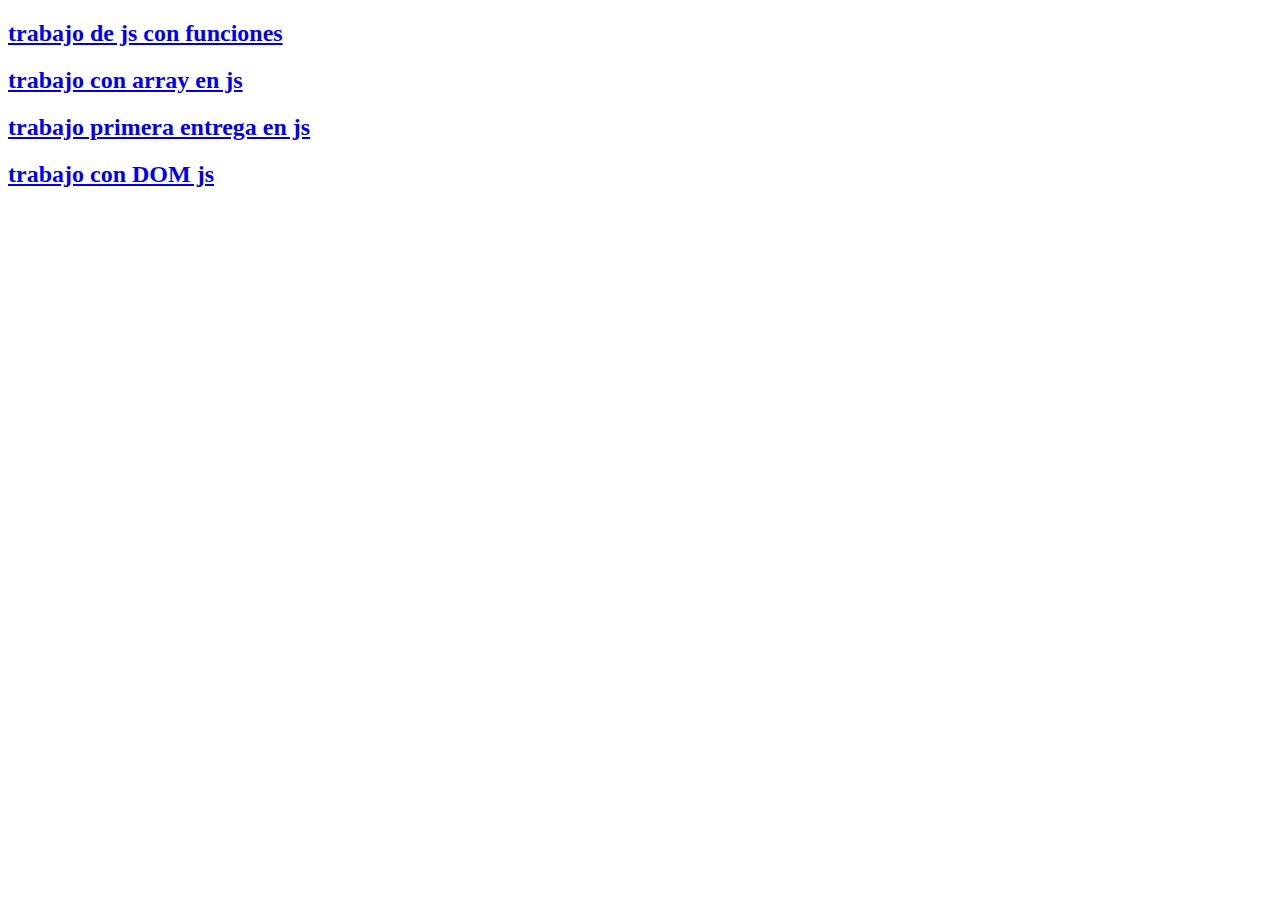
<file: index.html>
<!DOCTYPE html>
<html lang="en">
<head>
    <meta charset="UTF-8">
    <meta http-equiv="X-UA-Compatible" content="IE=edge">
    <meta name="viewport" content="width=device-width, initial-scale=1.0">
    <link rel="stylesheet" href="css/main.css">
    <title>Document</title>
</head>
<body>
    <div>
        <div>
            <a href="enlaces/funciones.html">
                <h2> trabajo de js con funciones</h2>
            </a>
        </div>
        <div>
            <a href="enlaces/arrays.html">
                <h2> trabajo con array en js</h2>
            </a>
        </div>
        <div>
            <a href="enlaces/trabajofinal.html">
                <h2> trabajo primera entrega en js</h2>
            </a>
        </div>       <div>
            <a href="enlaces/DOM.html">
                <h2> trabajo con DOM js</h2>
            </a>
        </div>
    </div>
</body>
</html>
</file>
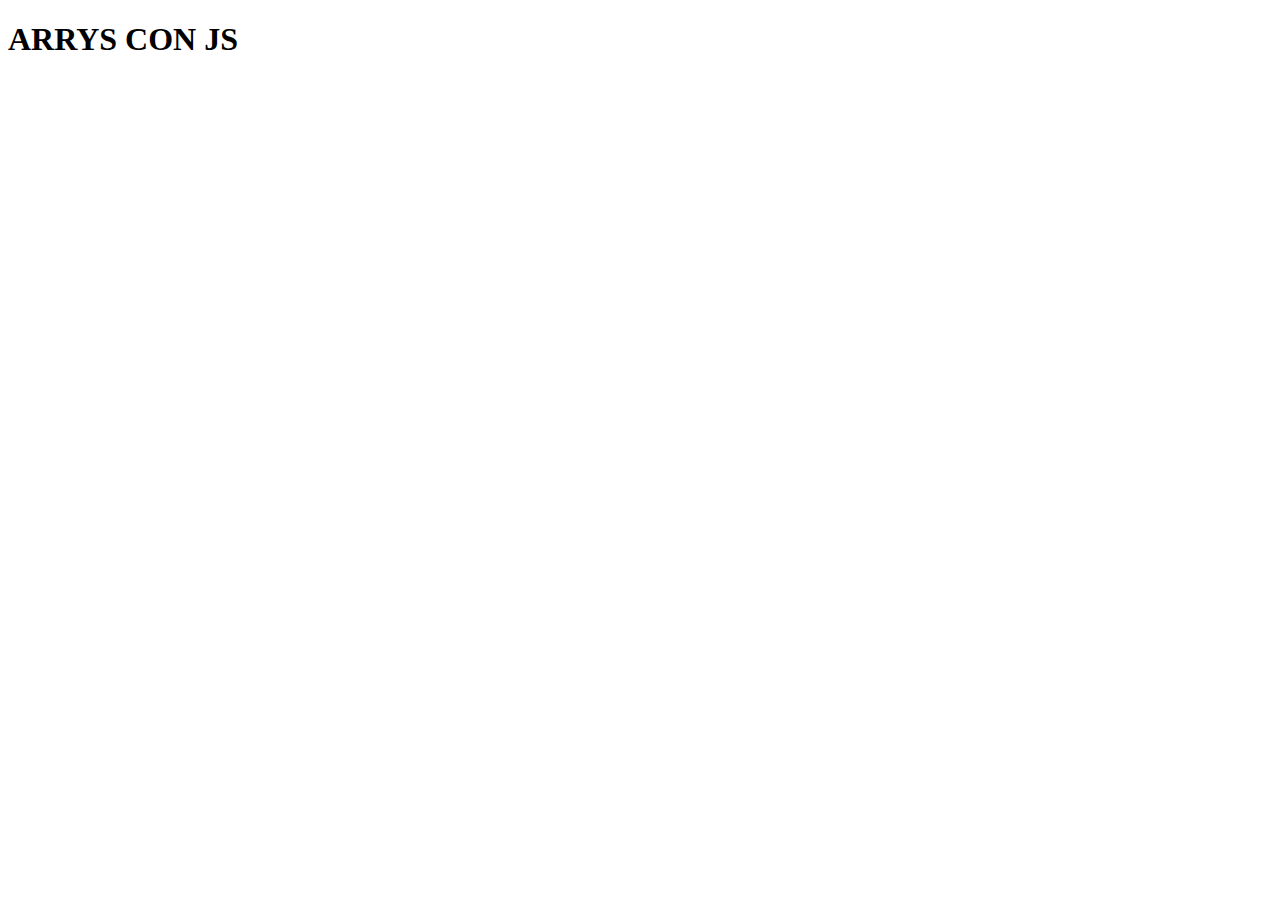
<file: enlaces/arrays.html>
<!DOCTYPE html>
<html lang="en">
<head>
    <meta charset="UTF-8">
    <meta http-equiv="X-UA-Compatible" content="IE=edge">
    <meta name="viewport" content="width=device-width, initial-scale=1.0">
    <title>Document</title>
</head>
<body>
    <div>
        <h1> ARRYS CON JS</h1>
        <h2>
            <script src="../js/arrays.js"></script>
        </h2>
    </div>
</body>
</html>
</file>
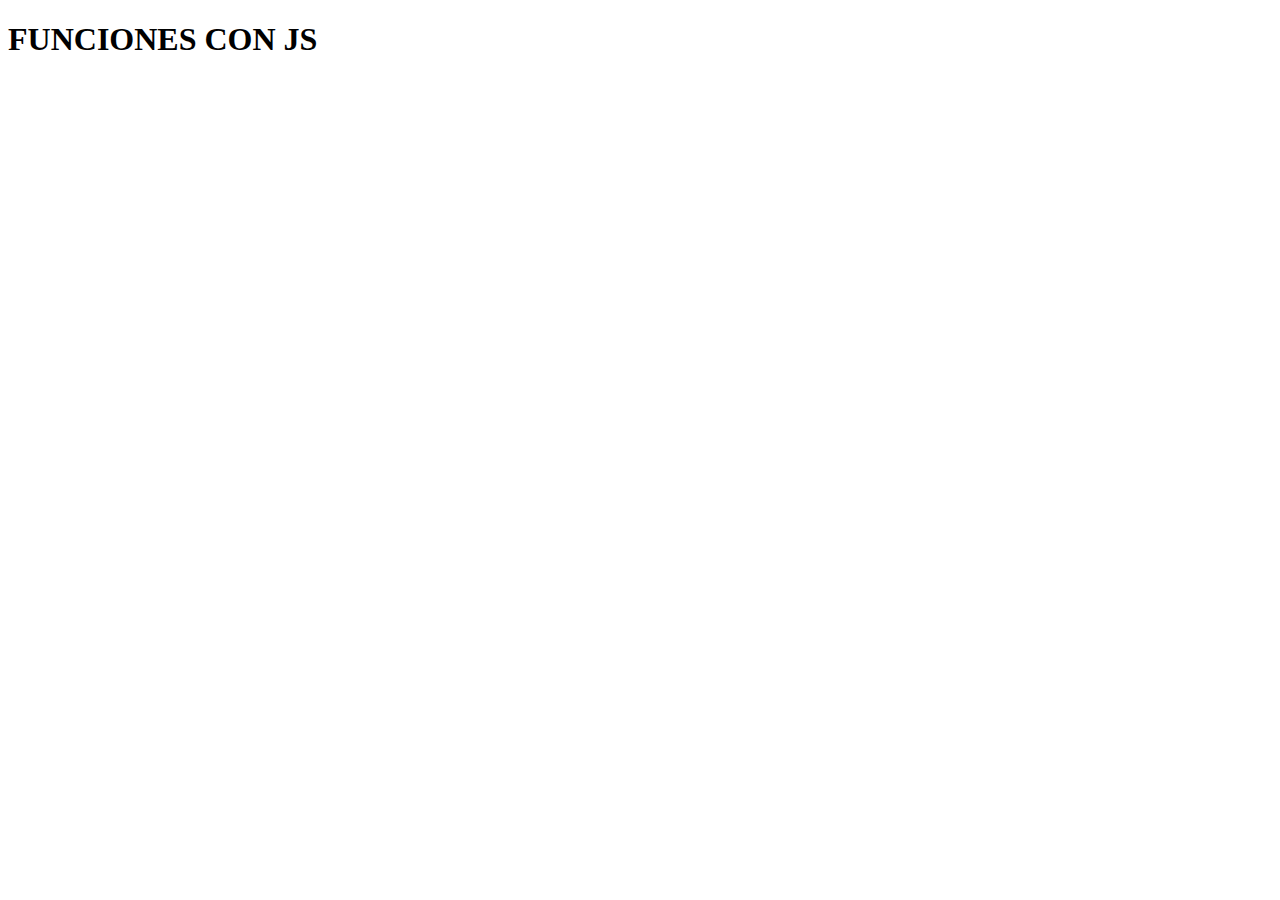
<file: enlaces/funciones.html>
<!DOCTYPE html>
<html lang="en">
<head>
    <meta charset="UTF-8">
    <meta http-equiv="X-UA-Compatible" content="IE=edge">
    <meta name="viewport" content="width=device-width, initial-scale=1.0">
    <title>Document</title>
</head>
<body>
    <div>
        <h1> FUNCIONES CON JS</h1>
        <h2>
            <script src="../js/funciones.js"></script>
        </h2>
    </div>
</body>
</html>
</file>
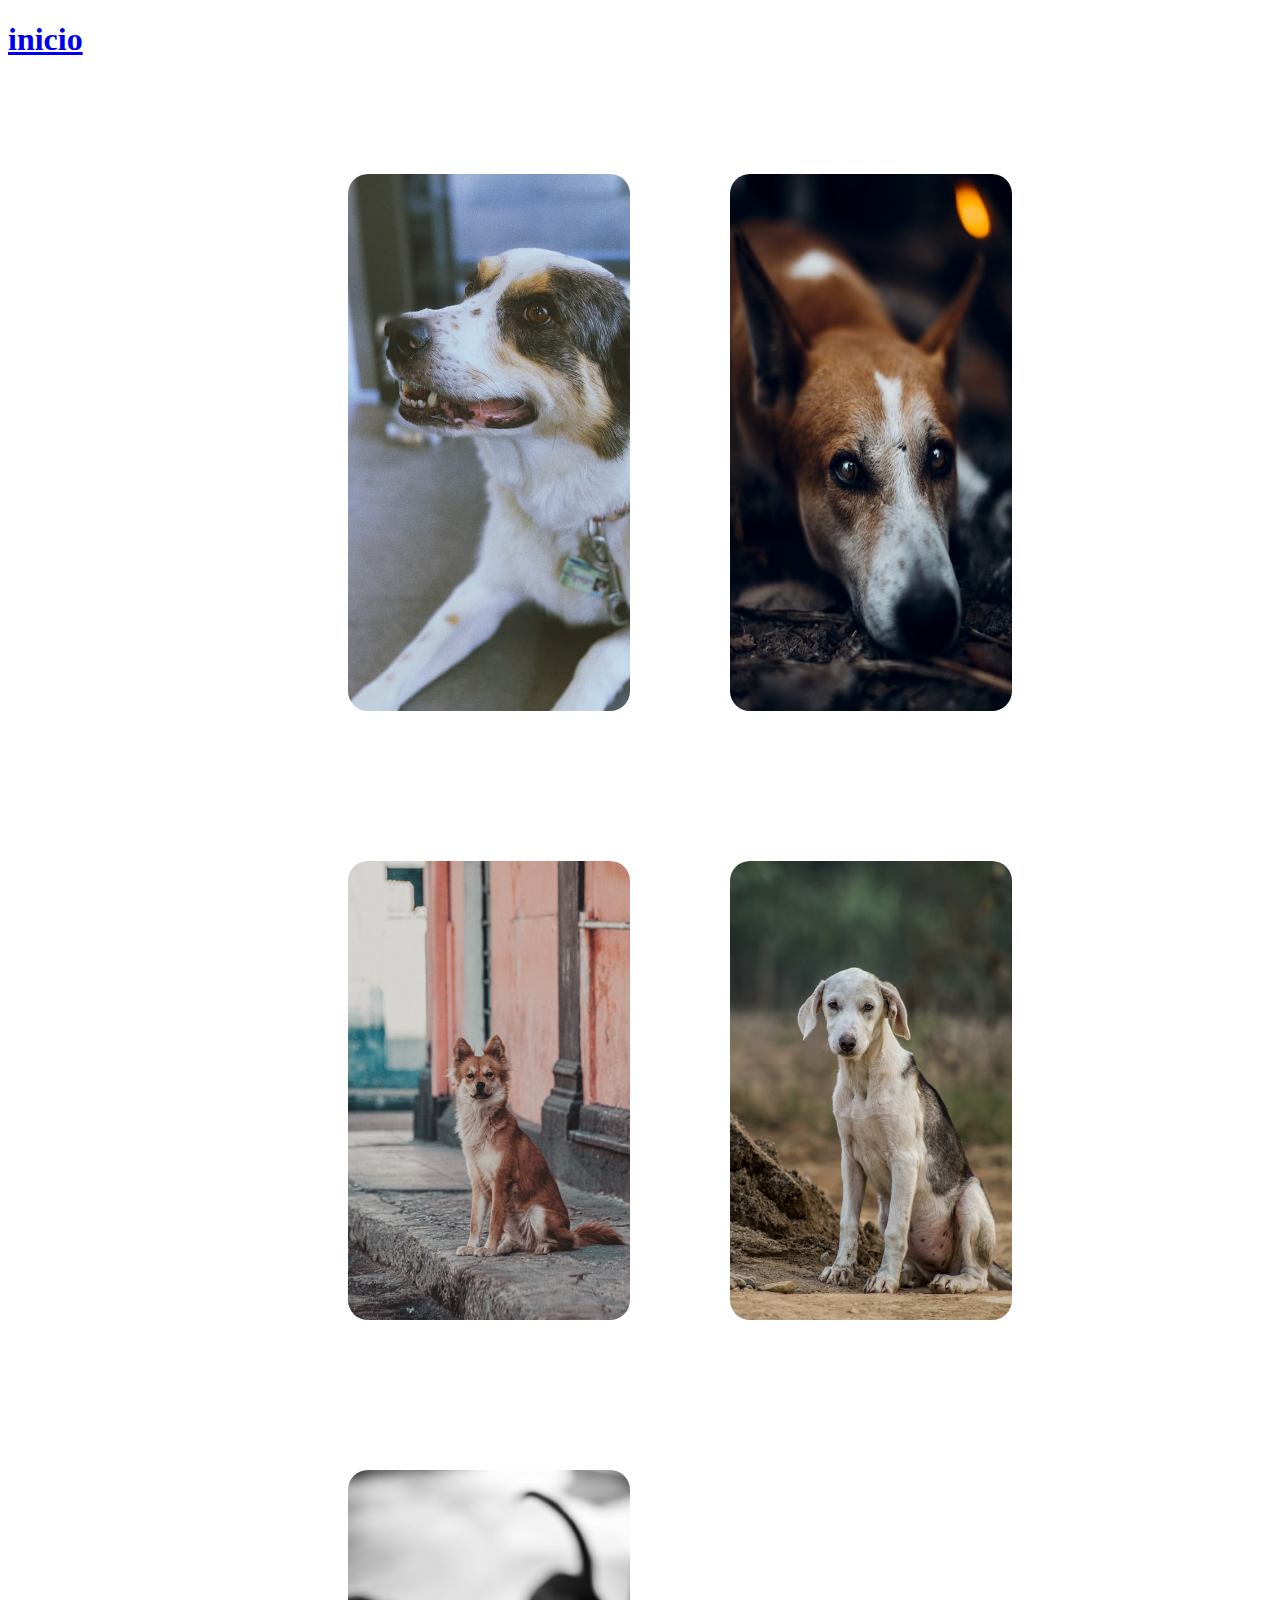
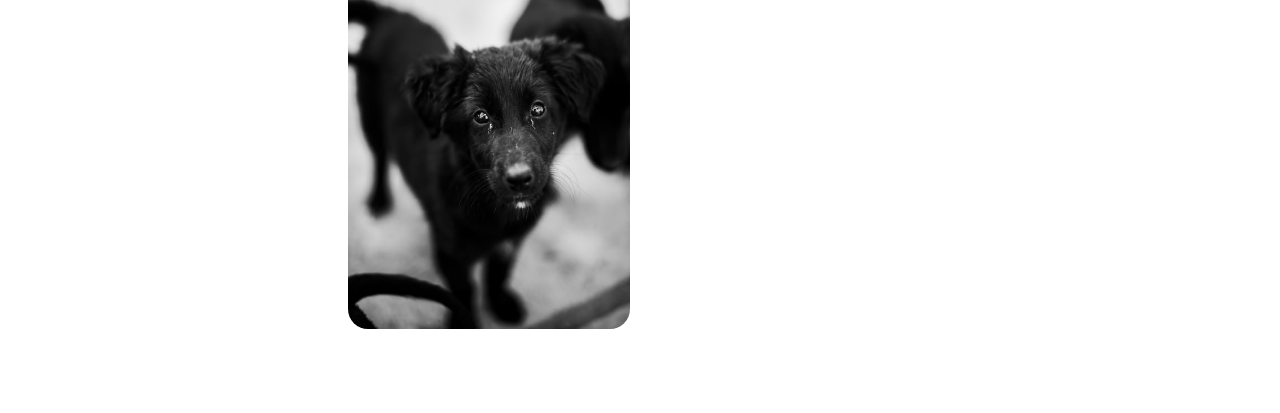
<file: enlaces/trabajofinal.html>
<!DOCTYPE html>
<html lang="en">
<head>
    <meta charset="UTF-8">
    <meta http-equiv="X-UA-Compatible" content="IE=edge">
    <meta name="viewport" content="width=device-width, initial-scale=1.0">
    <link rel="stylesheet" href="/css/main.css">
    <title>Document</title>
</head>
<body>
    <header>
        <nav>
            <h1>
                <a href="/index.html"> inicio</a>
            </h1>
        </nav>
    </header>
    <section class="section-animalhouse" >
        <div class="contenedor">
            <figure>
                <img src="../imagenes/perro1.jfif" alt="perro1">
                <div class="capa">
                    <h3>perro</h3>
                    <p id="demo1"></p>
                </div>
            </figure>
        </div>
        <div class="contenedor">
            <figure>
                <img src="../imagenes/perro2.jfif" alt="perro2">
                <div class="capa">
                    <h3>perro</h3>
                    <p id="demo2"></p>
                </div>
            </figure>
        </div>
        <div class="contenedor">
            <figure>
                <img src="../imagenes/perro3.jfif" alt="perro3">
                <div class="capa">
                    <h3>perro</h3>
                    <p id="demo3"></p>
                </div>
            </figure>
        </div>
        <div class="contenedor">
            <figure>
                <img src="../imagenes/perro4.jfif" alt="perro4">
                <div class="capa">
                    <h3>perro</h3>
                    <p id="demo4"></p>
                </div>
            </figure>
        </div>
        <div class="contenedor">
            <figure>
                <img src="../imagenes/perro5.jfif" alt="perro5">
                <div class="capa">
                    <h3>perro</h3>
                    <p id="demo5"></p>
                </div>
            </figure>
        </div>
    </section>
    <script src="/js/animal.js"></script>
</body>
</html>
</file>
<file: css/main.css>
/* div{
    display: flex;
    justify-content: center;
    color:rgb(0, 0, 0);
    font-family: 'Times New Roman', Times, serif;
    width: 100%;
    height: auto;
    margin: 20px;
}
 */
 .section-animalhouse {
    margin: 100px 300px;
    display: grid;
    grid-template-columns: repeat(auto-fill, minmax(15rem, 1fr));
    justify-content: space-around;
    grid-column-gap: 100px;
    grid-row-gap: 150px; }
    .section-animalhouse .contenedor {
      width: 100%;
      box-shadow: 2px black;
      border-radius: 20px; }
      .section-animalhouse .contenedor figure {
        position: relative;
        height: 100%;
        width: 100%;
        overflow: hidden;
        border-radius: 20px;
        cursor: pointer; }
        .section-animalhouse .contenedor figure img {
          width: 100%;
          height: 100%;
          transition: all 500ms ease-out; }
        .section-animalhouse .contenedor figure .capa {
          background: #1715229e;
          position: absolute;
          top: 0;
          width: 100%;
          height: 100%;
          transition: all 500ms ease-out;
          opacity: 0;
          visibility: hidden;
          text-align: center; }
          .section-animalhouse .contenedor figure .capa h3 {
            color: white;
            font-weight: 400;
            margin-bottom: 120px;
            transition: all 500ms ease-out;
            margin-top: 30px; }
          .section-animalhouse .contenedor figure .capa p {
            color: white;
            font-size: 15px;
            line-height: 1.5;
            width: 100%;
            max-height: 220px;
            margin: auto; }
      .section-animalhouse .contenedor figure:hover img {
        transform: scale(1.3); }
      .section-animalhouse .contenedor figure:hover .capa {
        opacity: 1;
        visibility: visible; }
        .section-animalhouse .contenedor figure:hover .capa h3 {
          margin-top: 70px;
          margin-bottom: 15px; }
</file>
